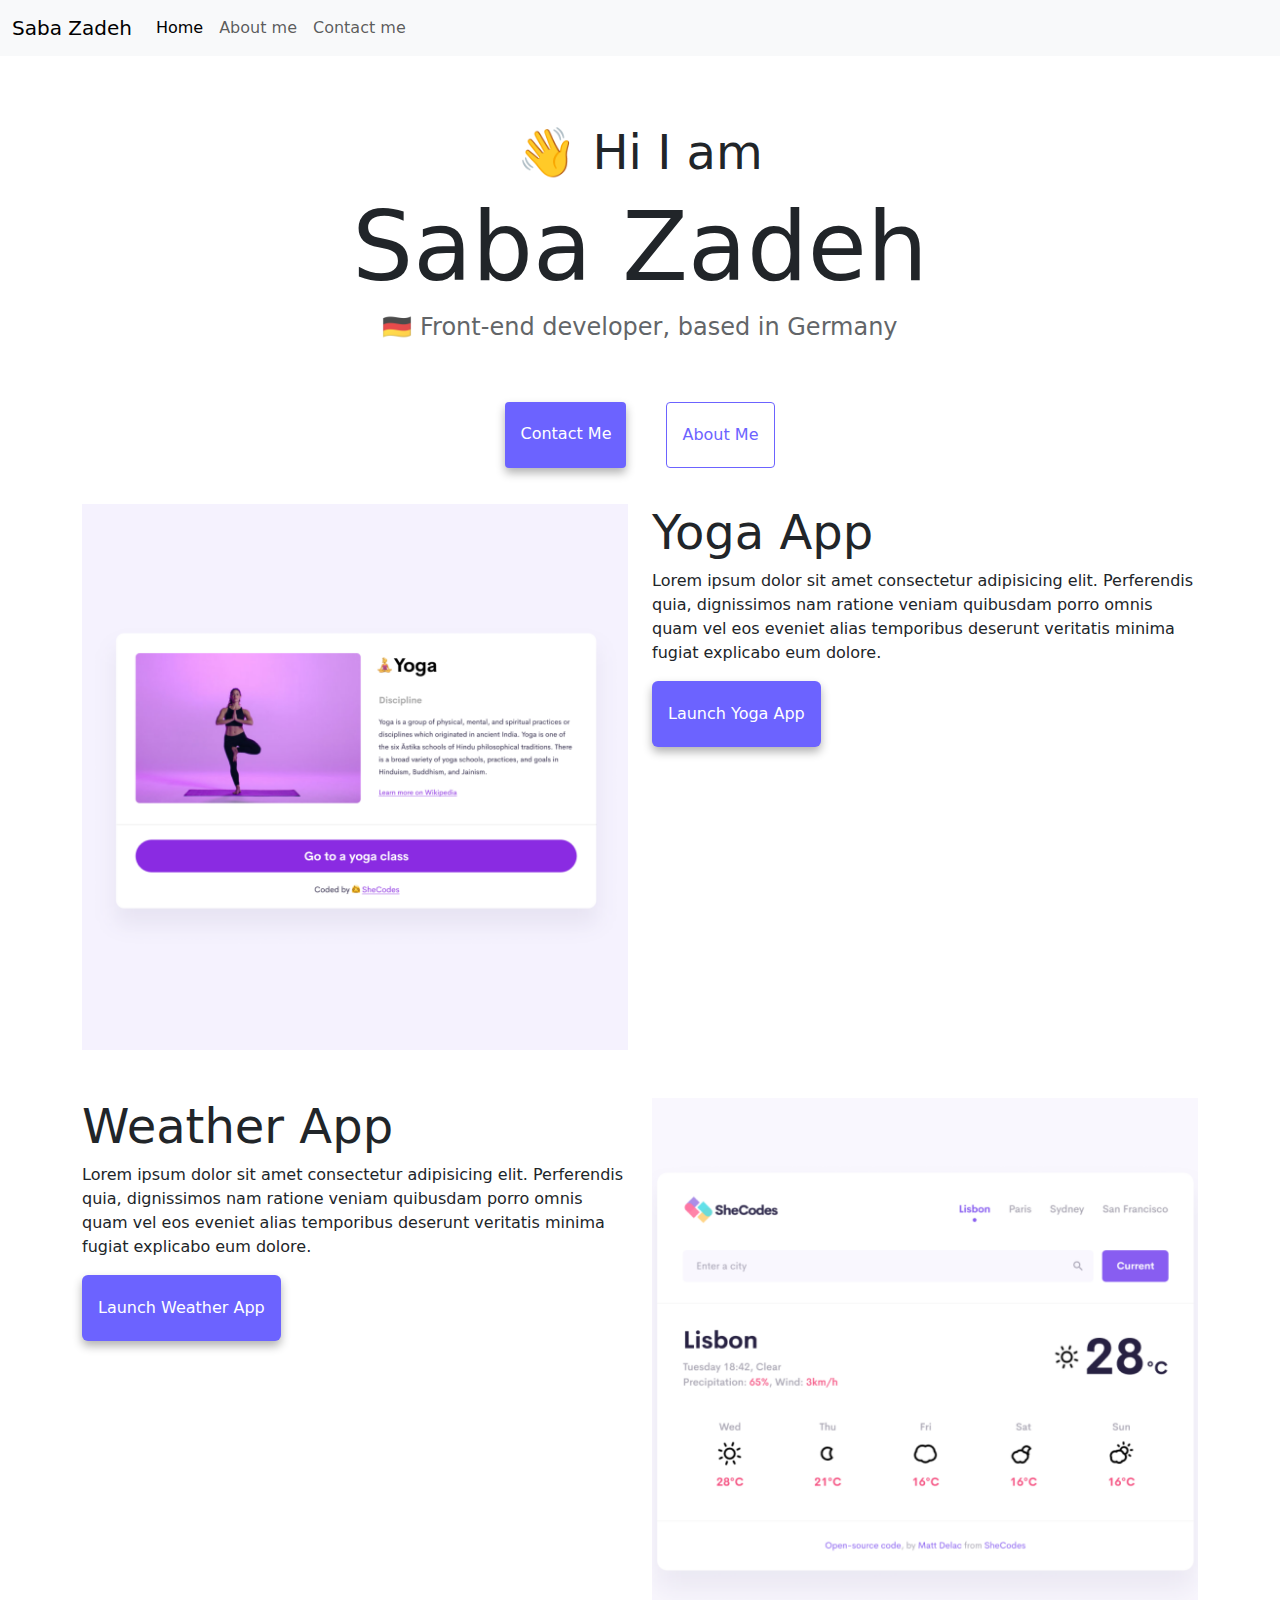
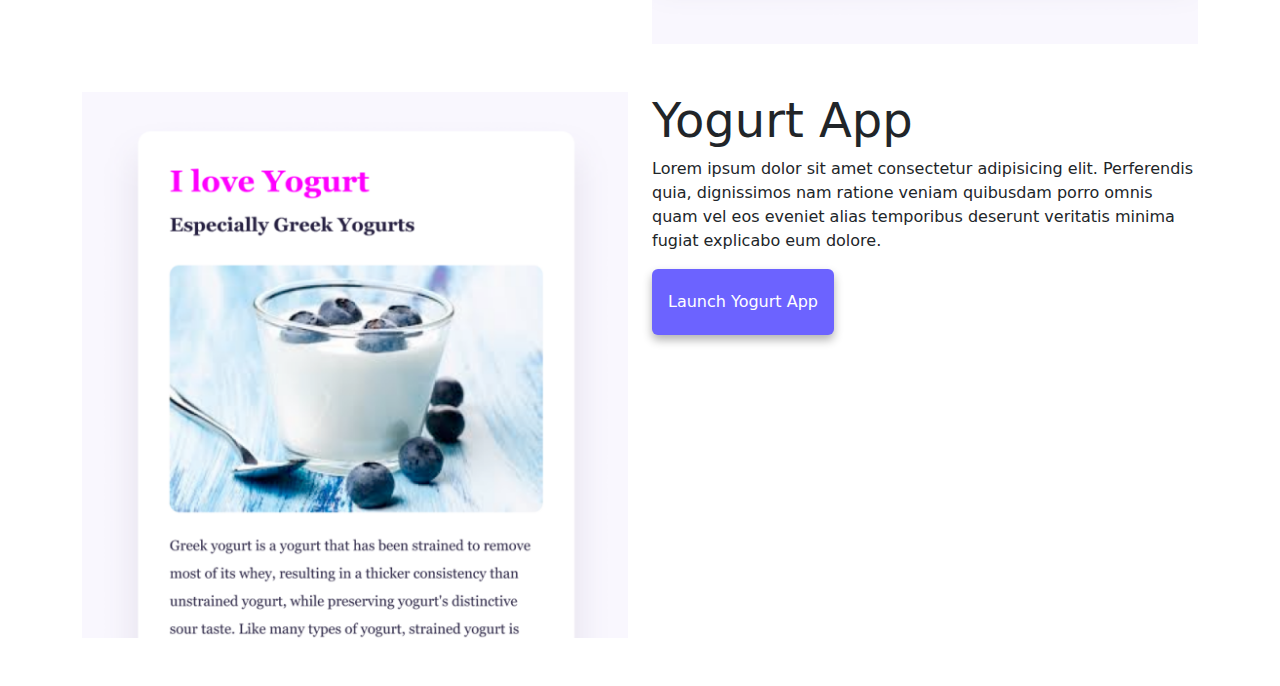
<file: index.html>
<!DOCTYPE html>
<html lang="en">

<head>
  <meta charset="UTF-8" />
  <meta http-equiv="X-UA-Compatible" content="IE=edge" />
  <meta name="viewport" content="width=device-width, initial-scale=1.0" />
  <title> front-end developer - Saba Zadeh</title>

  <link href="https://cdn.jsdelivr.net/npm/bootstrap@5.3.3/dist/css/bootstrap.min.css" rel="stylesheet"
    integrity="sha384-QWTKZyjpPEjISv5WaRU9OFeRpok6YctnYmDr5pNlyT2bRjXh0JMhjY6hW+ALEwIH" crossorigin="anonymous" />
  <link rel="stylesheet" href="style.css" />
</head>

<body>
  <nav class="navbar navbar-expand-lg navbar-light bg-light fixed-top">
    <div class="container-fluid">
      <a class="navbar-brand" href="#">Saba Zadeh</a>
      <button class="navbar-toggler" type="button" data-bs-toggle="collapse" data-bs-target="#navbarNav"
        aria-controls="navbarNav" aria-expanded="false" aria-label="Toggle navigation">
        <span class="navbar-toggler-icon"></span>
      </button>
      <div class="collapse navbar-collapse" id="navbarNav">
        <ul class="navbar-nav">
          <li class="nav-item">
            <a class="nav-link active" aria-current="page" href="#">Home</a>
          </li>
          <li class="nav-item">
            <a class="nav-link" href="about.html">About me</a>
          </li>
          <li class="nav-item">
            <a class="nav-link" href="about.html#contact">Contact me</a>
          </li>
        </ul>
      </div>
    </div>
  </nav>
  <br />
  <div>
    <h2 class="margin-adjuster">👋 Hi I am</h2>
    <h1>Saba Zadeh</h1>
    <h3>🇩🇪 Front-end developer, based in Germany</h3>
    <div class="navigation-links mb-3">
      <a href="about.html#contact" class="contact-link">Contact me</a>
      <a href="about.html" class="about-link">About me</a>
    </div>
    <div class="container">
      <div class="row mb-5">
        <div class="col-md-6">
          <img src="images/yoga.png" alt="yoga" class="img-fluid" />
        </div>
        <div class="col-md-6">
          <h2 class="project-description mb-2">Yoga App</h2>
          <p>
            Lorem ipsum dolor sit amet consectetur adipisicing elit.
            Perferendis quia, dignissimos nam ratione veniam quibusdam porro
            omnis quam vel eos eveniet alias temporibus deserunt veritatis
            minima fugiat explicabo eum dolore.
          </p>
          <button class="btn contact-link project-description">
            Launch Yoga App
          </button>
        </div>
      </div>
      <div class="row mb-5">
        <div class="col-md-6">
          <h2 class="project-description mb-2">Weather App</h2>
          <p>
            Lorem ipsum dolor sit amet consectetur adipisicing elit.
            Perferendis quia, dignissimos nam ratione veniam quibusdam porro
            omnis quam vel eos eveniet alias temporibus deserunt veritatis
            minima fugiat explicabo eum dolore.
          </p>
          <button class="btn contact-link project-description">
            Launch Weather App
          </button>
        </div>
        <div class="col-md-6">
          <img src="images/weather.png" alt="weather" class="img-fluid" />
        </div>
      </div>
      <div class="row mb-5">
        <div class="col-md-6">
          <img src="images/yogurt.png" alt="yogurt" class="img-fluid" />
        </div>
        <div class="col-md-6">
          <h2 class="project-description mb-2">Yogurt App</h2>
          <p>
            Lorem ipsum dolor sit amet consectetur adipisicing elit.
            Perferendis quia, dignissimos nam ratione veniam quibusdam porro
            omnis quam vel eos eveniet alias temporibus deserunt veritatis
            minima fugiat explicabo eum dolore.
          </p>
          <button class="btn contact-link project-description proj-button">
            Launch Yogurt App
          </button>
        </div>
      </div>
    </div>
  </div>

  <script src="https://cdn.jsdelivr.net/npm/bootstrap@5.3.3/dist/js/bootstrap.bundle.min.js"
    integrity="sha384-YvpcrYf0tY3lHB60NNkmXc5s9fDVZLESaAA55NDzOxhy9GkcIdslK1eN7N6jIeHz"
    crossorigin="anonymous"></script>
</body>

</html>
</file>
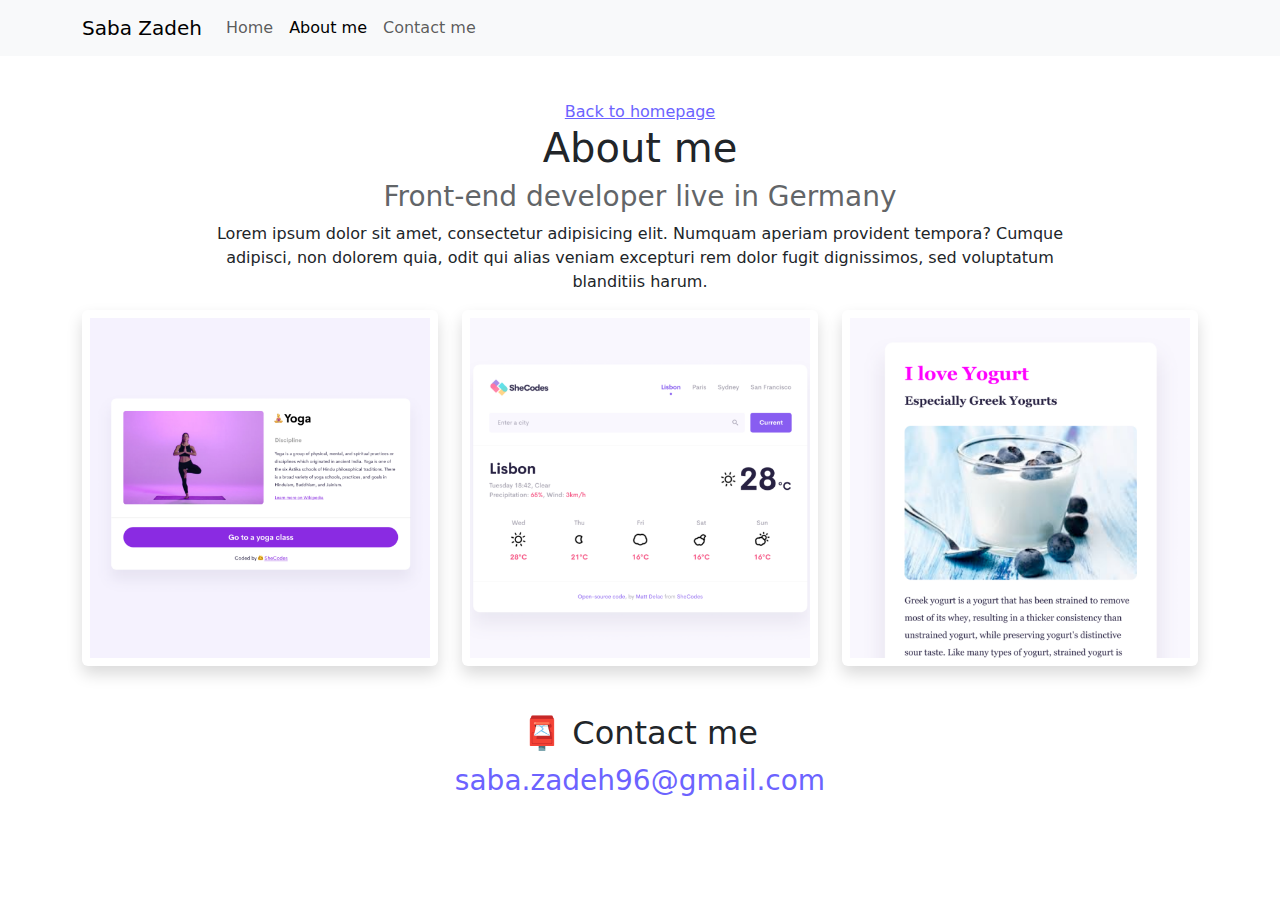
<file: about.html>
<!DOCTYPE html>
<html lang="en">
  <head>
    <meta charset="UTF-8" />
    <meta http-equiv="X-UA-Compatible" content="IE=edge" />
    <meta name="viewport" content="width=device-width, initial-scale=1.0" />
    <link rel="stylesheet" href="style.css" />
    <link
      href="https://cdn.jsdelivr.net/npm/bootstrap@5.3.3/dist/css/bootstrap.min.css"
      rel="stylesheet"
      integrity="sha384-QWTKZyjpPEjISv5WaRU9OFeRpok6YctnYmDr5pNlyT2bRjXh0JMhjY6hW+ALEwIH"
      crossorigin="anonymous"
    />
    <title>About Saba</title>
  </head>
  <body>
    <nav class="navbar navbar-expand-lg navbar-light bg-light fixed-top mb-5">
      <div class="container">
        <a class="navbar-brand" href="index.html">Saba Zadeh</a>
        <button
          class="navbar-toggler"
          type="button"
          data-bs-toggle="collapse"
          data-bs-target="#navbarNav"
          aria-controls="navbarNav"
          aria-expanded="false"
          aria-label="Toggle navigation"
        >
          <span class="navbar-toggler-icon"></span>
        </button>
        <div class="collapse navbar-collapse" id="navbarNav">
          <ul class="navbar-nav">
            <li class="nav-item">
              <a class="nav-link" href="index.html">Home</a>
            </li>
            <li class="nav-item">
              <a class="nav-link active" href="#">About me</a>
            </li>
            <li class="nav-item">
              <a class="nav-link" href="about.html#contact">Contact me</a>
            </li>
          </ul>
        </div>
      </div>
    </nav>
    <a href="index.html" class="homepage-link margin-adjuster"
      >Back to homepage</a
    >
    <h1>About me</h1>
    <h3>Front-end developer live in Germany</h3>
    <p class="text-center">
      Lorem ipsum dolor sit amet, consectetur adipisicing elit. Numquam aperiam
      provident tempora? Cumque adipisci, non dolorem quia, odit qui alias
      veniam excepturi rem dolor fugit dignissimos, sed voluptatum blanditiis
      harum.
    </p>

    <div class="container mb-5">
      <div class="row">
        <div class="col-sm-4">
          <img
            src="images/yoga.png"
            alt="yoga"
            class="img-fluid p-2 rounded shadow"
          />
        </div>
        <div class="col-sm-4">
          <img
            src="images/weather.png"
            alt="yoga"
            class="img-fluid p-2 rounded shadow"
          />
        </div>
        <div class="col-sm-4">
          <img
            src="images/yogurt.png"
            alt="yoga"
            class="img-fluid p-2 rounded shadow"
          />
        </div>
      </div>
    </div>
    <div id="contact">
      <h2>📮 Contact me</h2>
      <a href="mailto:saba.zadeh96@gmail.com" class="email-link">
        saba.zadeh96@gmail.com
      </a>
    </div>
    <script
      src="https://cdn.jsdelivr.net/npm/bootstrap@5.3.3/dist/js/bootstrap.bundle.min.js"
      integrity="sha384-YvpcrYf0tY3lHB60NNkmXc5s9fDVZLESaAA55NDzOxhy9GkcIdslK1eN7N6jIeHz"
      crossorigin="anonymous"
    ></script>
  </body>
</html>
</file>
<file: style.css>
:root {
  --primary-color: #6c63ff;
  --secondary-color: #f5f2fe;
  --box-shadow: 0 5px 10px rgba(0, 0, 0, 0.3);
}

body {
  margin: 0px auto;
}

h1 {
  font-size: 96px;
}

h1,
h2,
h3 {
  text-align: center;
}


h2 {
  font-size: 48px;
}

h3 {
  font-size: 24px;
  opacity: 0.7;
}

p {
  text-align: left;
}
.background {
  background: var(--secondary-color);
  padding: 20px;
  border-radius: 4px;
  font-size: 18px;
  line-height: 1.5;
  text-align: center;
}

.navigation-links {
  display: flex;
  margin-top: 40px;
  justify-content: center;
}

.navigation-links a {
  margin: 20px;
  border-radius: 4px;
  padding: 20px 15px;
  text-decoration: none;
  text-transform: capitalize;
}

.contact-link {
  padding: 20px 15px;
  background: var(--primary-color);
  box-shadow: var(--box-shadow);
  color: white;
}

.about-link {
  color: var(--primary-color);
  border: 1px solid var(--primary-color);
}

.homepage-link {
  color: var(--primary-color);
  text-align: center;
  display: block;
}

.about-paragraphs {
  display: flex;
  margin: 30px 0;
}

.about-paragraphs p {
  margin: 10px;
}

.email-link {
  display: flex;
  justify-content: center;
  color: var(--primary-color);
  font-size: 28px;
  text-decoration: none;
}

.email-link:hover {
  text-decoration: underline;
}
.project-description {
  text-align: left;
}
.margin-adjuster {
  margin-top: 100px;
}
.text-center{
  max-width: 900px;
  margin-left: auto;
    margin-right: auto;
}
@media (max-width: 760px) {
  h1{
    font-size: 50px;
  }
  img{
    display: none;
  }
  .container{
    text-align: center;
  }
  .project-description{
    text-align: center;

  }
  p{
    text-align: center;
    max-width: 600px;
  }
  .proj-button{
    width: 100%;
  }
    .text-center {
      max-width: 600px;
      margin-left: auto;
      margin-right: auto;
      text-align: center;
    }
  
}
</file>
